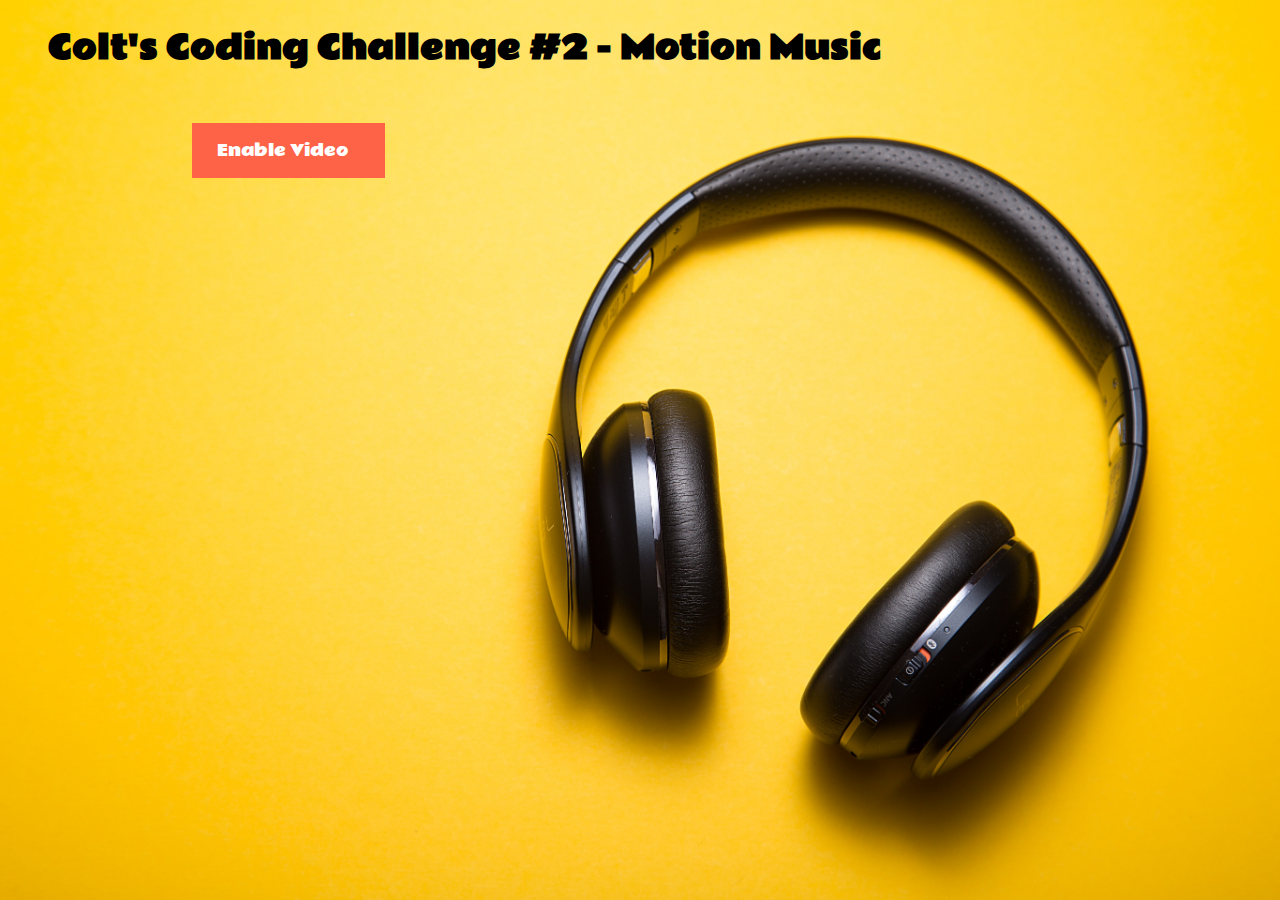
<file: index.html>
<!DOCTYPE html>
<html lang="en">
  <head>
    <meta charset="UTF-8" />
    <meta name="viewport" content="width=device-width, initial-scale=1.0" />
    <link
      rel="stylesheet"
      href="https://use.fontawesome.com/releases/v5.5.0/css/all.css"
      integrity="sha384-B4dIYHKNBt8Bc12p+WXckhzcICo0wtJAoU8YZTY5qE0Id1GSseTk6S+L3BlXeVIU"
      crossorigin="anonymous"
    />
    <link rel="stylesheet" href="css/styles.css" />
    <title>Motion Music</title>
  </head>
  <body>
    <h1>Colt's Coding Challenge #2 - Motion Music</h1>
    <a href="/pages/motion-music.html">
      Enable Video&nbsp;<i id="icon-video" class="fas fa-video"></i>
    </a>
  </body>
</html>
</file>
<file: css/styles.css>
@import url("https://fonts.googleapis.com/css2?family=Rammetto+One&display=swap");

html {
  background: url("/images/background.jpg") no-repeat center center fixed;
  background-size: cover;
  height: 100%;
  overflow: hidden;
}

body {
  margin: 0;
  padding: 0;
  box-sizing: border-box;
  font-family: "Rammetto One", cursive;
}

canvas {
  width: 100%;
  height: 100vh;
}

video {
  display: none;
}

h1 {
  margin-left: 3rem;
  margin-bottom: 3rem;
}

a:link,
a:visited {
  background-color: tomato;
  color: white;
  padding: 14px 25px;
  text-align: center;
  text-decoration: none;
  display: inline-block;
  margin-left: 15%;
}

a:hover,
a:active {
  background-color: red;
}

.grayscale {
  filter: grayscale(100%);
}

.sepia {
  filter: sepia(100%);
}

.rocknroll {
  filter: hue-rotate(180deg);
}

#icon-cd {
  margin-left: 1rem;
}

#icon-video {
  margin-left: 0.5rem;
}

#loading {
  font-size: 3rem;
}
</file>
